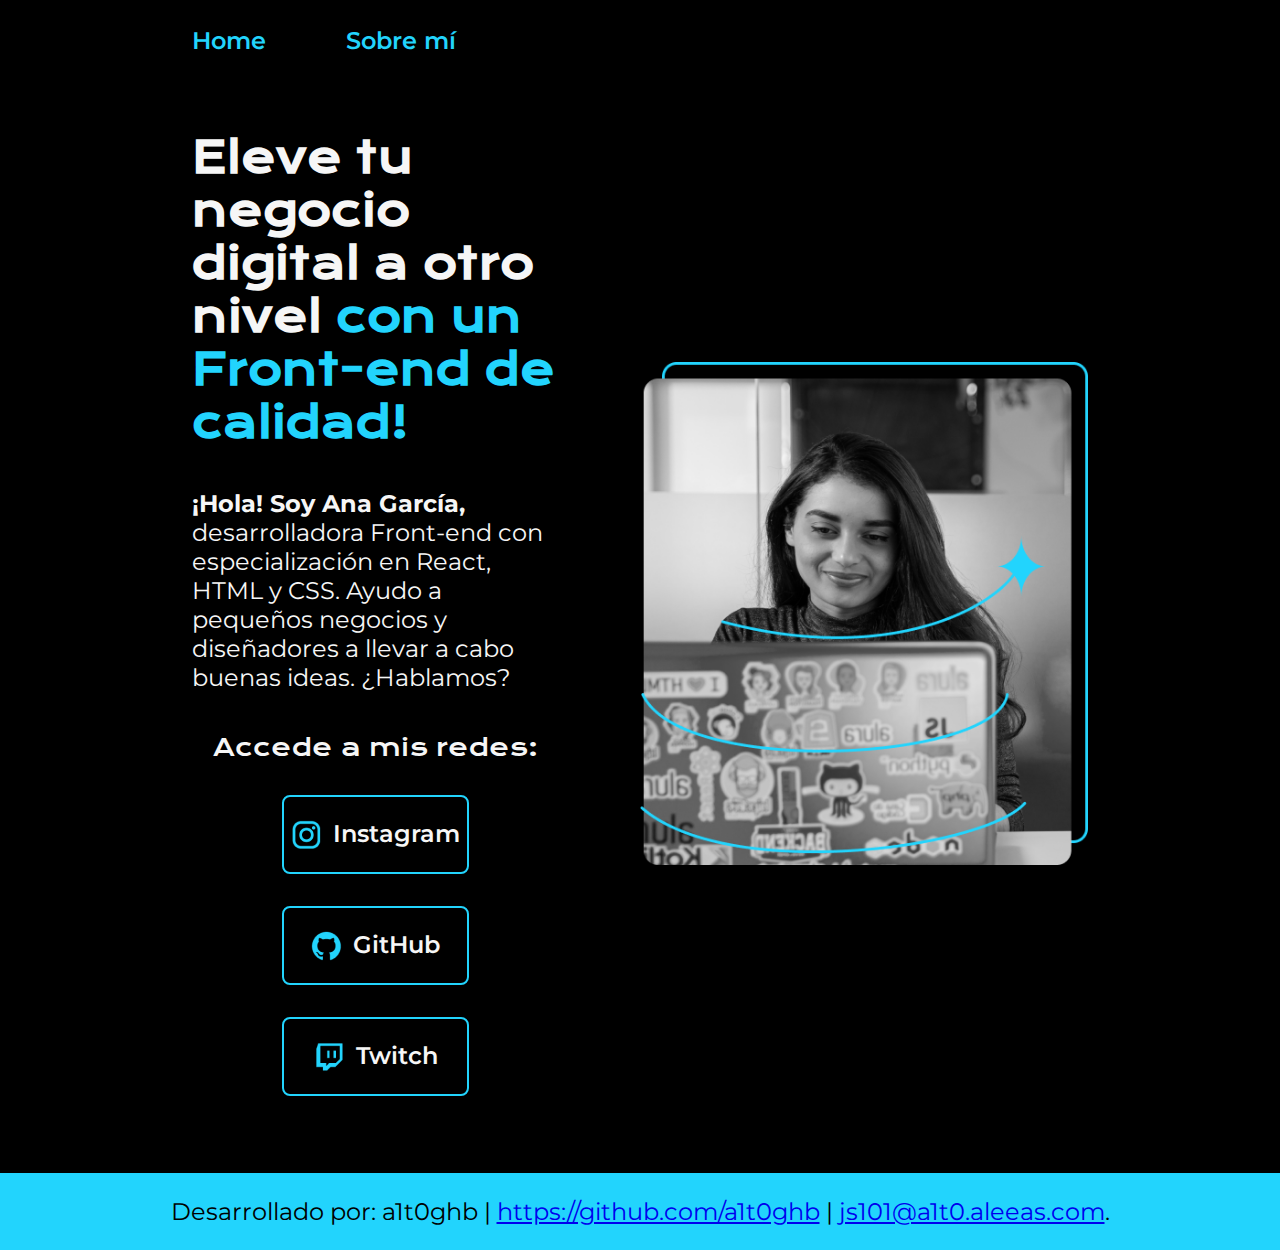
<file: index.html>
<!DOCTYPE html>
<!-- Language: spanish. -->
<html lang="es">
    <head>
        <meta charset="UTF-8">
        <meta name="viewport" content="width=device-width, initial-scale=1.0">
        <title>Portafolio</title>
        <link rel="stylesheet" href="./styles/style.css">
    </head>
    <body>
        <!-- <h1>Esto es un título.</h1>
        <p>Esto es un párrafo.</p>
        <img src="html5.png" alt="Logo HTML5" /> -->
        <header class="header">
            <nav class="header-menu">
                <a class="header-menu-link" href="./index.html">Home</a>
                <a class="header-menu-link" href="./about.html">Sobre mí</a>
            </nav>
        </header>
        <main class="presentacion">
            <section class="presentacion-contenido">
                <h1 class="presentacion-contenido-titulo">Eleve tu negocio digital a otro nivel <strong class="titulo-destaque">con un Front-end de calidad!</strong></h1>
                <p class="presentacion-contenido-texto"><strong>¡Hola! Soy Ana García,</strong> desarrolladora Front-end con especialización en React, HTML y CSS. Ayudo a pequeños negocios y diseñadores a llevar a cabo buenas ideas. ¿Hablamos?</p>
                <!-- 'div' as a 'division' for grouping and organization purposes, with no special nor semantic meaning. -->
                <div class="presentacion-enlaces">
                    <!-- Respect hierarchy oh headers; i.e. 1 SINGLE 'h1' per page. For SEO considerations. -->
                    <h2 class="presentacion-enlaces-subtitulo">Accede a mis redes:</h2>
                    <a class="presentacion-enlaces-link" href="https://www.instagram.com/"><img src="./assets/instagram.png" />Instagram</a>
                    <a class="presentacion-enlaces-link" href="https://github.com/"><img src="./assets/github.png" />GitHub</a>
                    <a class="presentacion-enlaces-link" href="https://www.twitch.tv/"><img src="./assets/twitch.png" />Twitch</a>
                </div>
            </section>
            <img class="presentacion-imagen" src="./assets/Imagen.png" alt="Imagen Ana García trabajando." />
        </main>
        <footer class="footer">
            <p>Desarrollado por: a1t0ghb | <a href="https://github.com/a1t0ghb">https://github.com/a1t0ghb</a> | <a href="mailto:js101@a1t0.aleeas.com">js101@a1t0.aleeas.com</a>.</p>
        </footer>
    </body>
</html>
</file>
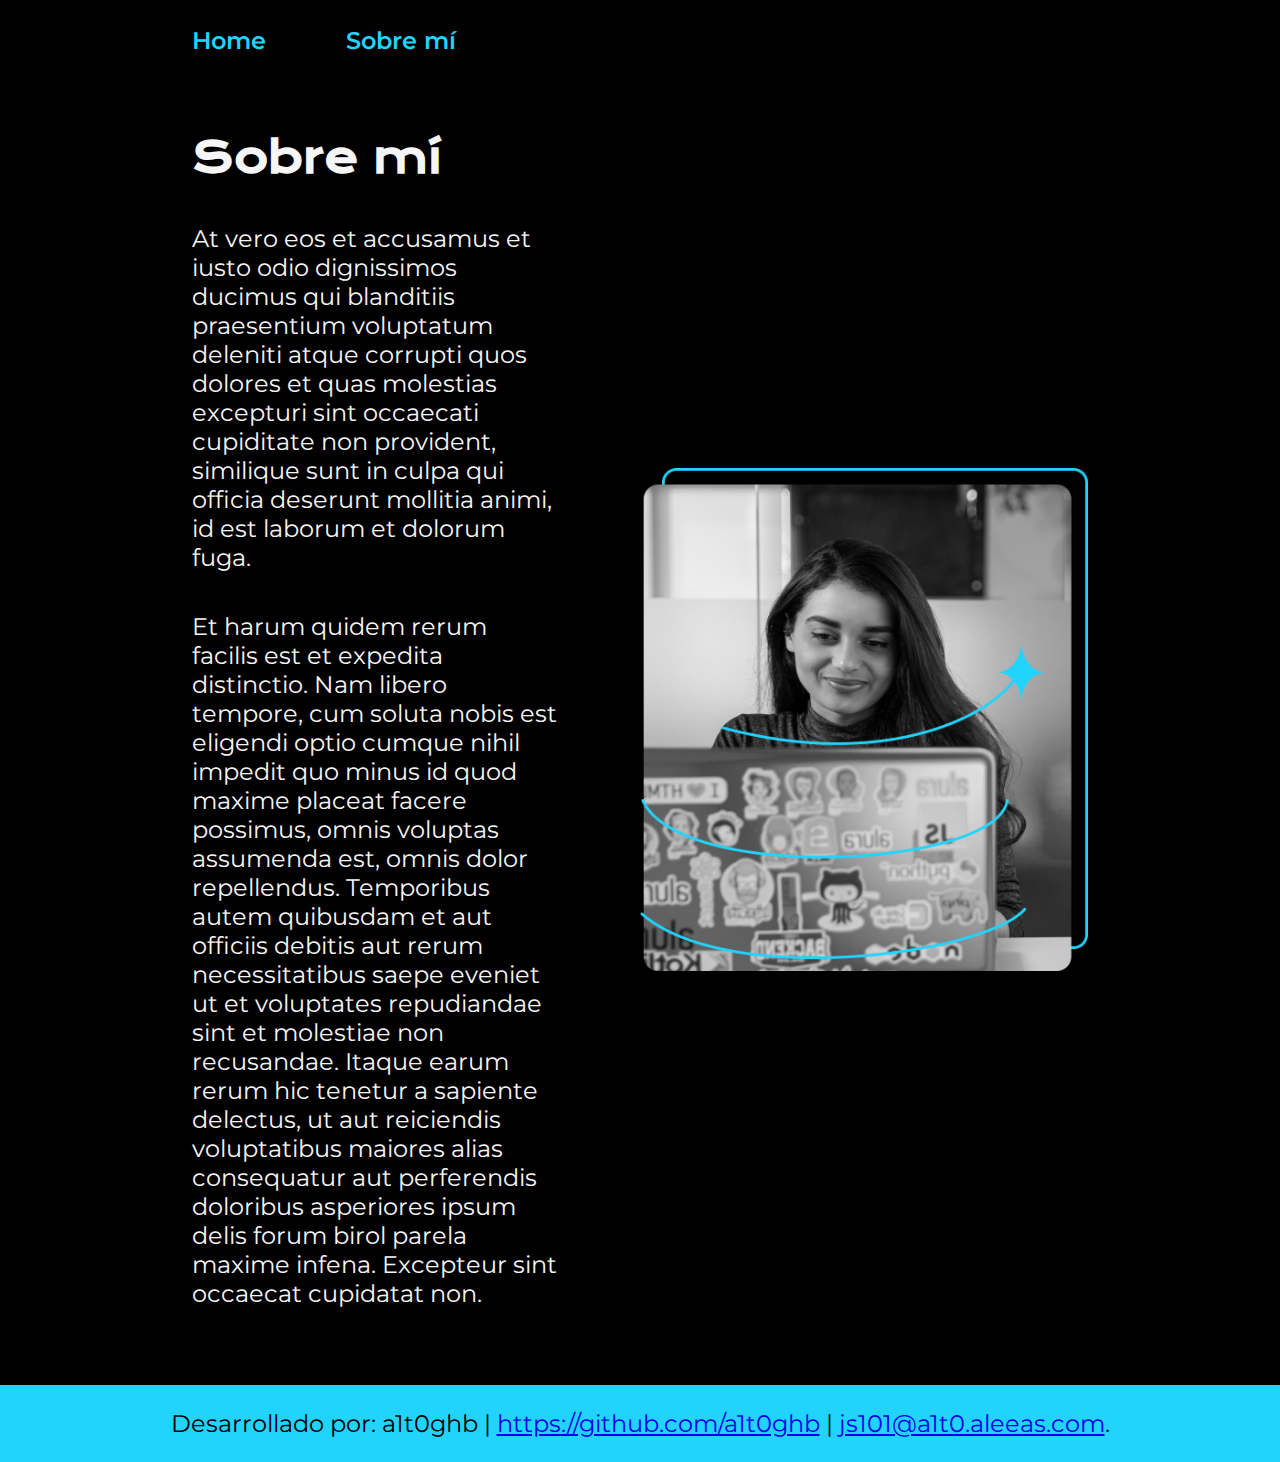
<file: about.html>
<!DOCTYPE html>
<html lang="es">
    <head>
        <meta charset="UTF-8">
        <meta name="viewport" content="width=device-width, initial-scale=1.0">
        <title>Sobre mí</title>
        <link rel="stylesheet" href="./styles/style.css">
    </head>
    <body>
        <header class="header">
            <nav class="header-menu">
                <a class="header-menu-link" href="./index.html">Home</a>
                <a class="header-menu-link" href="./about.html">Sobre mí</a>
            </nav>
        </header>
        <main class="presentacion">
            <section class="presentacion-contenido">
                <h1 class="presentacion-contenido-titulo">Sobre mí</h1>
                <p class="presentacion-contenido-texto">At vero eos et accusamus et iusto odio dignissimos ducimus qui blanditiis praesentium voluptatum deleniti atque corrupti quos dolores et quas molestias excepturi sint occaecati cupiditate non provident, similique sunt in culpa qui officia deserunt mollitia animi, id est laborum et dolorum fuga.</p>
                <p class="presentacion-contenido-texto">Et harum quidem rerum facilis est et expedita distinctio. Nam libero tempore, cum soluta nobis est eligendi optio cumque nihil impedit quo minus id quod maxime placeat facere possimus, omnis voluptas assumenda est, omnis dolor repellendus. Temporibus autem quibusdam et aut officiis debitis aut rerum necessitatibus saepe eveniet ut et voluptates repudiandae sint et molestiae non recusandae. Itaque earum rerum hic tenetur a sapiente delectus, ut aut reiciendis voluptatibus maiores alias consequatur aut perferendis doloribus asperiores ipsum delis forum birol parela maxime infena. Excepteur sint occaecat cupidatat non.</p>
            </section>
            <img class="presentacion-imagen" src="./assets/Imagen.png" alt="Imagen Ana García trabajando." />
        </main>
        <footer class="footer">
            <p>Desarrollado por: a1t0ghb | <a href="https://github.com/a1t0ghb">https://github.com/a1t0ghb</a> | <a href="mailto:js101@a1t0.aleeas.com">js101@a1t0.aleeas.com</a>.</p>
        </footer>
    </body>
</html>
</file>
<file: styles/style.css>
/* IMPORTS. */
/* IMPORTS - FONTS. */
/* Google Fonts:
- 'Krona One': 'https://fonts.google.com/specimen/Krona+One'.
- 'Montserrat': 'https://fonts.google.com/specimen/Montserrat'.
*/
@import url('https://fonts.googleapis.com/css2?family=Krona+One&family=Montserrat:ital,wght@0,100..900;1,100..900&display=swap');

/* Variables declaration. */

/* Declare variables:
- NOTE: variable's name MUST BEGIN with 2 dashes (--), and it's CASE SENSITIVE.
- Within ':root' selector: GLOBAL SCOPE.
- For LOCAL scope, declare variable WITHIN specific selector, not in ':root'.
- Ref.: 'https://www.w3schools.com/css/css3_variables.asp'.
 */
:root {
    --default_font_size: 16px;              /* Default web-browsers font-size: 'https://stackoverflow.com/questions/29511983/is-the-default-font-size-of-every-browser-16px-why/29512572#29512572'. */
    /*--layout_mobile_threshold: 1200px;*/      /* [Placeholder] Just a placeholder, with no effect and informative purposes, since it's not possible to use in media queries declarations; e.g. '@media (max-width: 1200px) { ... }': 'https://dev.to/bholmesdev/want-css-variables-in-media-query-declarations-try-this-o5h'. */
    --color-primario: #000000;
    --color-secundario: #F6F6F6;
    --color-terciario: #22D4FD;
    --color-hover: #272727;
    --fuente-montserrat: "Montserrat", sans-serif;
    --fuente-krona: "Krona One", sans-serif;
}

/* Universal changes, for all tags / elements / classes. */
* {
    padding: 0;
    margin: 0;
}

/* Default HTML tags. */

/* Recommended, explicit declaration: 'https://stackoverflow.com/questions/29511983/is-the-default-font-size-of-every-browser-16px-why/29512572#29512572'. */
html {
    /* font-size: 16px; */
    font-size: var(--default_font_size);
}

body {
    background-color: var(--color-primario);
    color: var(--color-secundario);
    /* height: 100vh; */                         /* Change height display to 100% of VISIBLE screen. */
    box-sizing: border-box;                 /* Set proper 'box-sizing'. */
}

/* Use of 'media queries' to define layouts according to specific screen resolutions: ''https://developer.mozilla.org/en-US/docs/Web/CSS/CSS_media_queries/Using_media_queries#targeting_media_features''. */
@media (width > 0px) {                      /* Base design, as starting point: e.g. for desktop, although recommended to start with mobile, 1st: 'https://stackoverflow.com/questions/6370690/media-queries-how-to-target-desktop-tablet-and-mobile/20350990#20350990'. */

    /* Custom classes. */

    .header {
        /* Padding: [top], [right], [bottom], [left]. Ref.: 'https://www.w3schools.com/css/css_padding.asp' */
        padding: 2% 0% 0% 15%;                  /* 2%: trial and error; 0%: no additional to right, nor bottom; 15%: same as left margin in class '.presentacion', to be aligned. */
    }

    .header-menu {
        display: flex;
        gap: 80px;                              /* According to Figma asset (NEW): 'https://www.figma.com/design/EAQgNcBE5qOCn5qFFYZzNZ/Portafolio---Curso-3'. */
    }

    .header-menu-link {
        /* Following specifications according to Figma asset (NEW): 'https://www.figma.com/design/EAQgNcBE5qOCn5qFFYZzNZ/Portafolio---Curso-3'. */
        color: var(--color-terciario);
        font-family: var(--fuente-montserrat);
        font-weight: 600;                       /* Semibold. */
        font-size: 1.5rem;
        text-decoration: none;
    }

    /* 'presentacion' as flex box: 'https://css-tricks.com/snippets/css/a-guide-to-flexbox/'. */
    .presentacion {
        display: flex;                          /* or inline-flex: 'https://css-tricks.com/snippets/css/a-guide-to-flexbox/#aa-display'.*/
        align-items: center;                    /* 'https://css-tricks.com/snippets/css/a-guide-to-flexbox/#aa-align-items'. */
        /* padding: 7% 15%; */
        padding: 6% 15%;
        justify-content: space-between;         /* 'https://css-tricks.com/snippets/css/a-guide-to-flexbox/#aa-justify-content' */
        gap: 82px;                              /* According to Figma asset (NEW): 'https://www.figma.com/design/EAQgNcBE5qOCn5qFFYZzNZ/Portafolio---Curso-3'. */
    }

    .presentacion-contenido {
        /*width: 615px;*/                           /* According to Figma asset: 'https://www.figma.com/design/D464FfN417KSWJHIUVpMnX/Portafolio---Curso'. */
        width: 50%;                             /* Widht as 50% of parent tag; i.e. '.presentacion', since other 50% is for image at the rigth; i.e. '.presentacion-imagen'. */
        display: flex;
        flex-direction: column;                 /* Set flow direction as columns: 'https://css-tricks.com/snippets/css/a-guide-to-flexbox/#aa-flex-direction'. */
        gap: 40px;                              /* According to Figma asset: 'https://www.figma.com/design/D464FfN417KSWJHIUVpMnX/Portafolio---Curso', and as a flexbox property: 'https://css-tricks.com/snippets/css/a-guide-to-flexbox/#aa-gap-row-gap-column-gap'. */
    }

    .presentacion-contenido-titulo {
        /*font-size: 2.25rem;*/                     /* According to Figma asset: 'https://www.figma.com/design/D464FfN417KSWJHIUVpMnX/Portafolio---Curso'. */
        font-size: clamp(1.8rem, calc(2vw + 1rem), 3rem);       /* Tip to adjust fon-size dynamically, according to zoom: 'https://www.tiktok.com/@thom.code/video/7540971039711382806'. */
        font-family: var(--fuente-krona);
    }

    .titulo-destaque {
        color: var(--color-terciario);
    }

    .presentacion-contenido-texto {
        font-size: 1.5rem;                      /* According to Figma asset: 'https://www.figma.com/design/D464FfN417KSWJHIUVpMnX/Portafolio---Curso'. */
        font-family: var(--fuente-montserrat);
    }

    .presentacion-enlaces {
        display: flex;
        justify-content: space-between;
        flex-direction: column;
        align-items: center;                    /* Change allignment of items, along main axis; i.e. vertically, since previously flex-direction was set to 'column': 'https://css-tricks.com/snippets/css/a-guide-to-flexbox/#aa-align-items'. */
        gap: 32px;                              /* According to Figma asset (NEW): 'https://www.figma.com/design/EAQgNcBE5qOCn5qFFYZzNZ/Portafolio---Curso-3'. */
    }

    .presentacion-enlaces-subtitulo {
        /* Following specifications according to Figma asset (NEW): 'https://www.figma.com/design/EAQgNcBE5qOCn5qFFYZzNZ/Portafolio---Curso-3'. */
        font-family: var(--fuente-krona);
        font-size: 1.5rem;
        font-weight: 400;                       /* 'Regular' according to Figma asset (NEW), and according to Google Fonts page of the Font, a 'regular' font weight is '400': 'https://fonts.google.com/specimen/Krona+One'. */
    }

    .presentacion-enlaces-link {
        /* Following specifications according to Figma asset: 'https://www.figma.com/design/D464FfN417KSWJHIUVpMnX/Portafolio---Curso'. */
        /* width: 378px; */
        width: 50%;                             /* Widht as 50% of parent tag; i.e. '.presentacion-enlaces'. Other 50% is empty, background space.*/
        text-align: center;
        padding: 21.5px 0;                      /* Adds ONLY vertical padding, to make 'button' taller. */
        border-radius: 8px;
        font-size: 1.5rem;
        font-family: var(--fuente-montserrat);
        font-weight: 600;                       /* According to Google Font's instructions for this specific font, in their CSS class for variable style: 'https://fonts.google.com/specimen/Montserrat' */
        text-decoration: none;                  /* To eliminate underscore format for hyperlinks. */
        color: var(--color-secundario);
        border: 2px solid var(--color-terciario);            /* Reference for borders: 'https://www.w3schools.com/css/css_border.asp'. */
        display: flex;
        justify-content: center;                /* Using it since we're are horizontally / row alligned, not columns. */
        gap: 10px;                              /* According to Figma asset (NEW): 'https://www.figma.com/design/EAQgNcBE5qOCn5qFFYZzNZ/Portafolio---Curso-3'. */
    }

    .presentacion-enlaces-link:hover {          /* Documentation for reference: 'https://www.w3schools.com/cssref/sel_hover.php'. */
        background-color: var(--color-hover);            /* According to Figma asset (NEW): 'https://www.figma.com/design/EAQgNcBE5qOCn5qFFYZzNZ/Portafolio---Curso-3'. */
    }

    .presentacion-imagen {
        width: 50%;                             /* Widht as 50% of parent tag; i.e. '.presentacion', since other 50% is for text at the left; i.e. '.presentacion-contenido'. */
    }

    .footer {
        /* Following specifications according to Figma asset (NEW): 'https://www.figma.com/design/EAQgNcBE5qOCn5qFFYZzNZ/Portafolio---Curso-3'. */
        background-color: var(--color-terciario);
        padding: 24px;
        color: var(--color-primario);
        text-align: center;
        font-family: var(--fuente-montserrat);
        font-weight: 400;
        font-size: 1.5rem;
    }

    /* Responsive design; for 'mobile' in this case: 'https://developer.mozilla.org/en-US/docs/Web/CSS/CSS_media_queries/Using_media_queries#targeting_media_features'. */
    /* Use of 'nested' @media at-rules; e.g. use 'desktop' layout as base, adjust (not create from 0) classes if resolution is for 'mobile': 'https://developer.mozilla.org/en-US/docs/Web/CSS/CSS_nesting/Nesting_at-rules#multiple_nested_media_at-rules', 'https://pawelgrzybek.com/native-css-nesting-landed/'. */
    /* Resolutions for reference: 'https://stackoverflow.com/questions/6370690/media-queries-how-to-target-desktop-tablet-and-mobile/7354648#7354648'. */
    /* Changes to match Figma asset (NEW), 'mobile' version: 'https://www.figma.com/design/EAQgNcBE5qOCn5qFFYZzNZ/Portafolio---Curso-3'. */
    @media (width <= 1200px) {                /* Layout changes, when width LESS THAN 1200px, in this case. Value defined via testing using 'Developer tools' (or 'F12') in a browser. NOTE: not possible to use CSS variables; it requires explicit values: 'https://dev.to/bholmesdev/want-css-variables-in-media-query-declarations-try-this-o5h'. */
        
        .header {
            padding: 10%;
        }

        .header-menu {
            justify-content: center;
        }

        .presentacion {
            flex-direction: column-reverse;     /* Set flex-direction as column (reverse) so right-image re-organize itself to the top. */
            padding: 5%;
        }

        .presentacion-contenido {
            width: auto;                        /* Usually 'auto' is preferred over '100%': 'https://stackoverflow.com/questions/17468733/difference-between-width-auto-and-width-100-percent/17468803#17468803', 'https://forsethingvild.medium.com/the-difference-between-width-auto-and-width-100-a58e2ac7832f'. */
        }

    }

}
</file>
